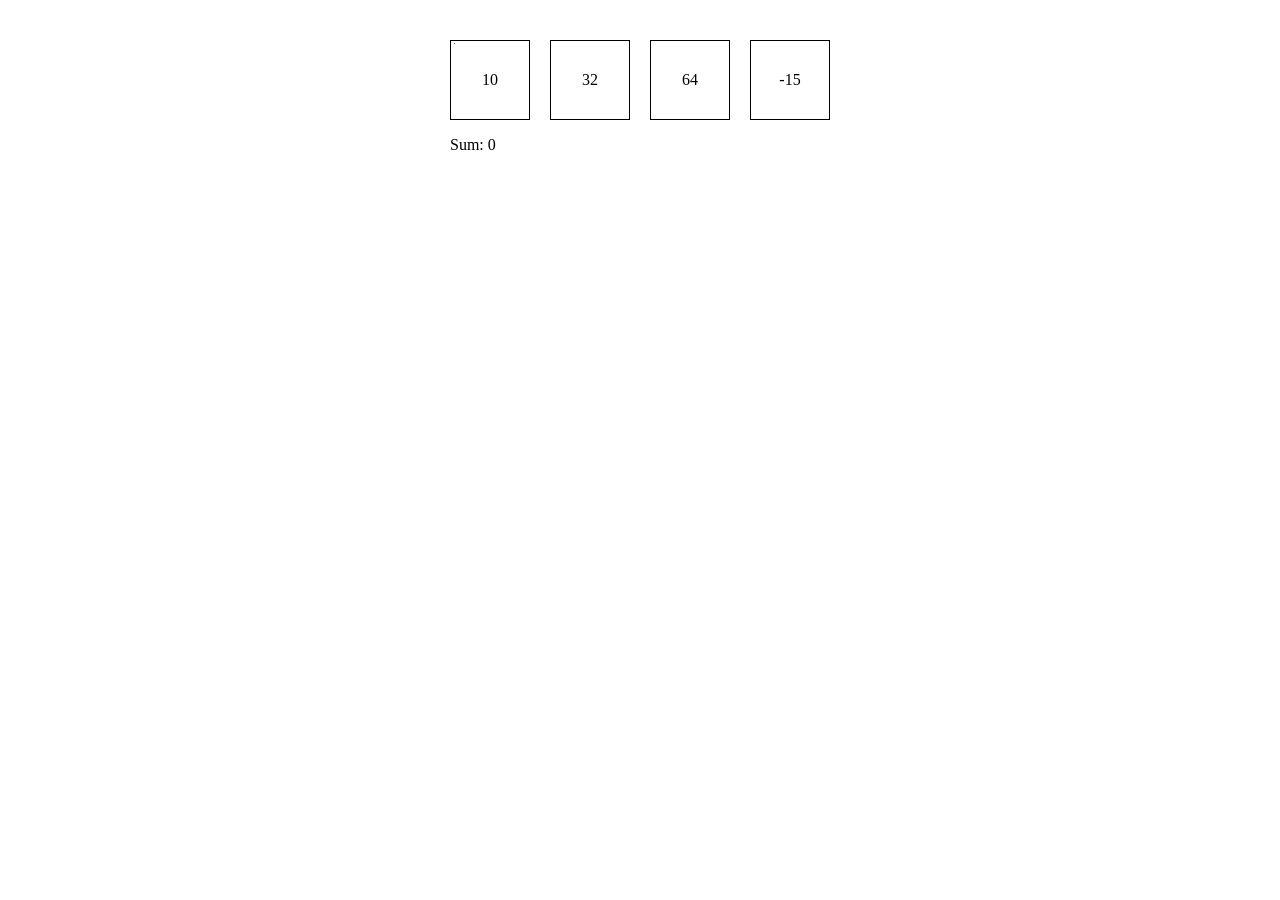
<file: wordskills-simulado01/tarefa01/index.html>
<!DOCTYPE html>
<html lang="pt-br">

<head>
    <meta charset="UTF-8">
    <meta name="viewport" content="width=device-width, initial-scale=1.0">
    <link rel="stylesheet" href="style.css">
    <title>Document</title>
</head>

<body>
    <div class="container">
        <div class="container-box">
            <input class="sr-only soma-10" type="checkbox" id="10">
            <label class="box" for="10">10</label>

            <input class="sr-only soma-32" type="checkbox" id="32">
            <label class="box" for="32">32</label>

            <input class="sr-only soma-64" type="checkbox" id="64">
            <label class="box" for="64">64</label>

            <input class="sr-only sub-15" type="checkbox" id="-15">
            <label class="box" for="-15">-15</label>
        </div>
        <p class="soma">Sum:</p>
    </div>
</body>

</html>
</file>
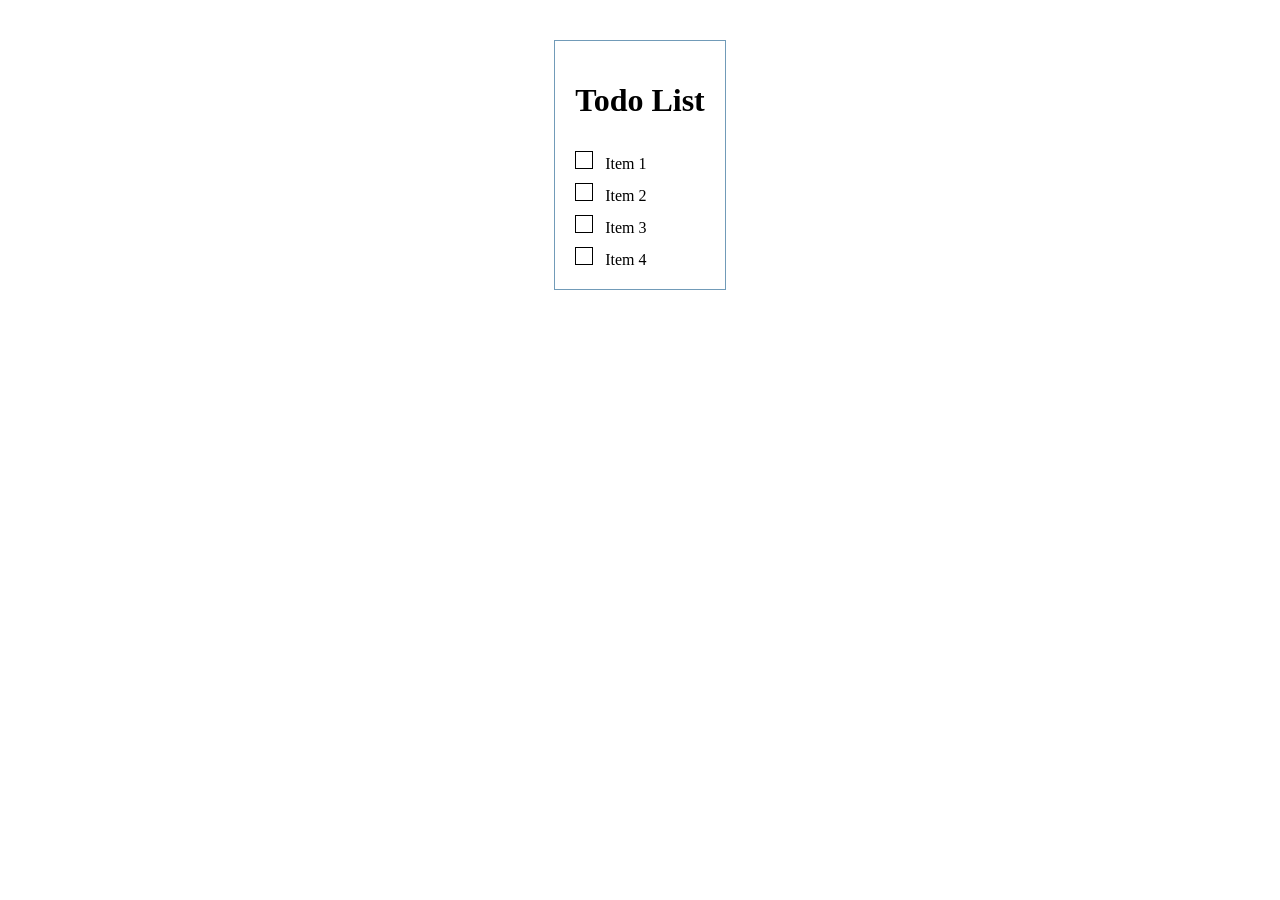
<file: wordskills-simulado01/tarefa02/index.html>
<!DOCTYPE html>
<html lang="pt-br">
<head>
    <meta charset="UTF-8">
    <meta name="viewport" content="width=device-width, initial-scale=1.0">
    <link rel="stylesheet" href="style.css">
    <title>Document</title>
</head>
<body>
    <div class="container">
        <h1>Todo List</h1>
        <div class="container-list">
            <input class="sr-only" type="checkbox" id="check1">
            <label for="check1">Item 1</label>

            <input class="sr-only" type="checkbox" id="check2">
            <label for="check2">Item 2</label>

            <input class="sr-only" type="checkbox" id="check3">
            <label for="check3">Item 3</label>

            <input class="sr-only" type="checkbox" id="check4">
            <label for="check4">Item 4</label>
        </div>
    </div>
</body>
</html>
</file>
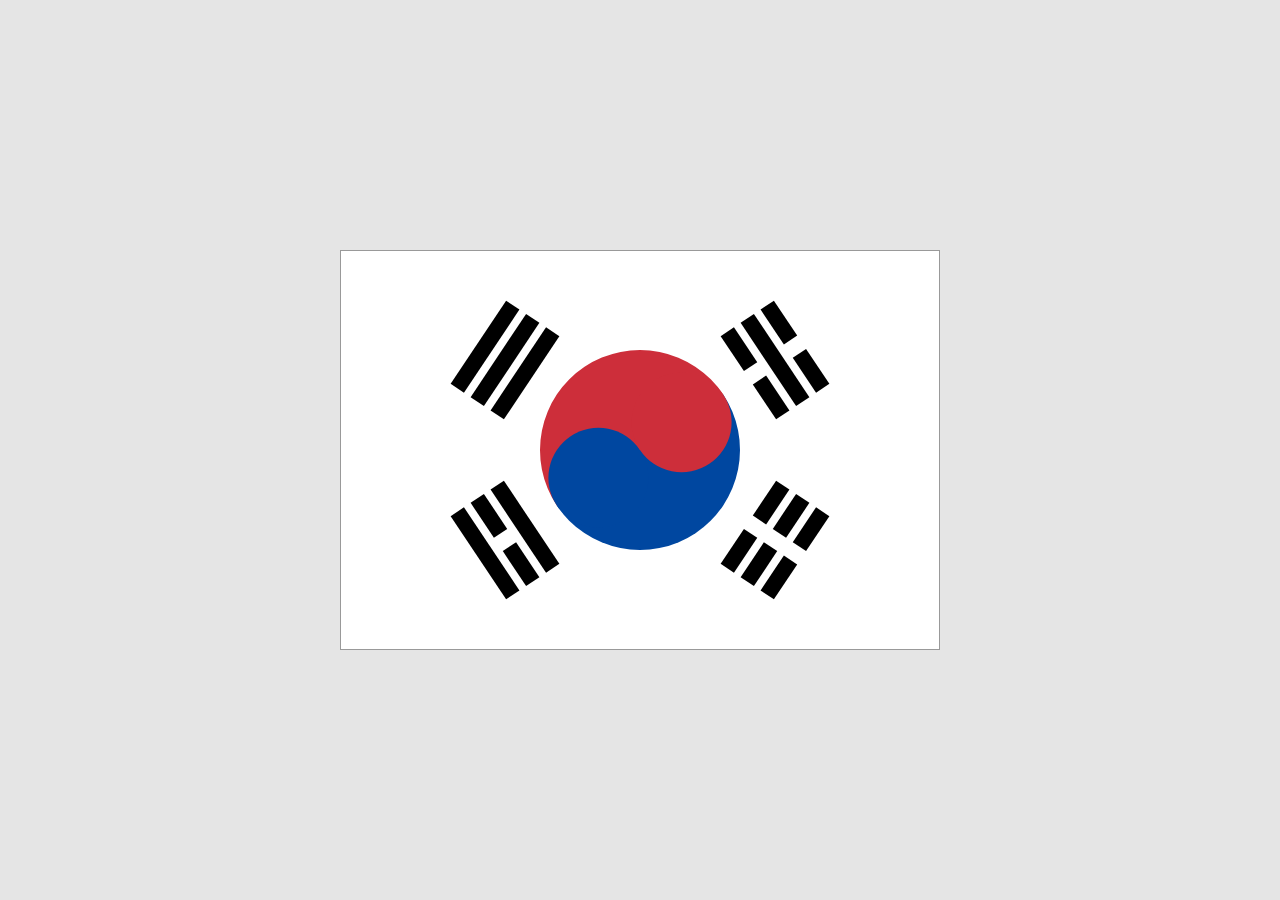
<file: wordskills-simulado01/tarefa03/index.html>
<!DOCTYPE html>
<html lang="en">

<head>
    <meta charset="UTF-8">
    <meta name="viewport" content="width=device-width, initial-scale=1.0">
    <link rel="stylesheet" href="style.css">
    <title>Document</title>
</head>

<body>

    <div class="bandeira">
        <div class="taeguk"></div>

        <div class="trigrama superior-esquerdo">
            <div class="barra"></div>
            <div class="barra"></div>
            <div class="barra"></div>
        </div>

        <div class="trigrama superior-direito">
            <div class="barra quebrada"></div>
            <div class="barra"></div>
            <div class="barra quebrada"></div>
        </div>

        <div class="trigrama inferior-esquerdo">
            <div class="barra"></div>
            <div class="barra quebrada"></div>
            <div class="barra"></div>
        </div>

        <div class="trigrama inferior-direito">
            <div class="barra quebrada"></div>
            <div class="barra quebrada"></div>
            <div class="barra quebrada"></div>
        </div>

    </div>

</body>

</html>
</file>
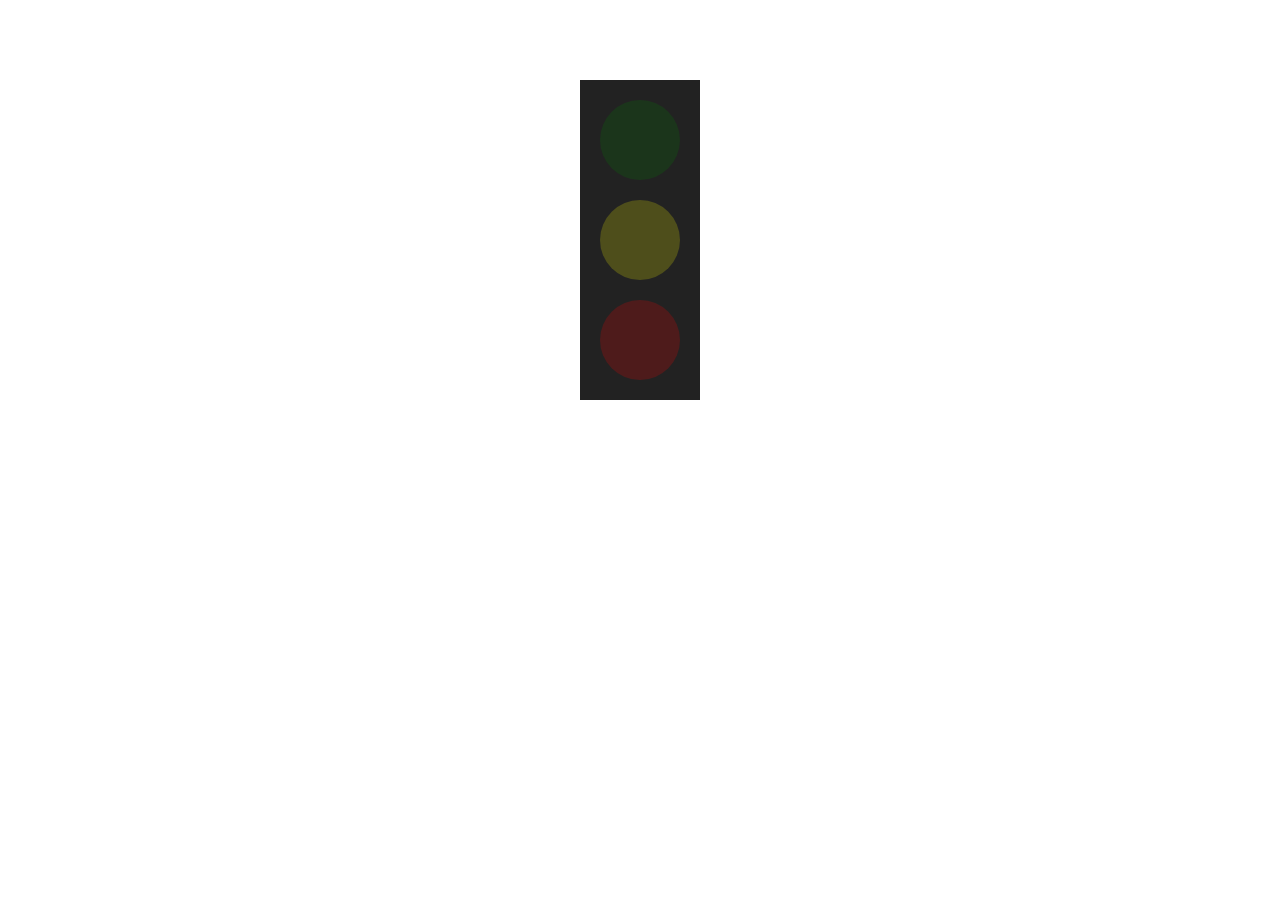
<file: wordskills-simulado01/tarefa04/index.html>
<!DOCTYPE html>
<html lang="en">
<head>
    <meta charset="UTF-8">
    <meta name="viewport" content="width=device-width, initial-scale=1.0">
    <link rel="stylesheet" href="style.css">
    <title>Document</title>
</head>
<body>
    <div class="container-semaforo">
        <div class="verde cor"></div>
        <div class="laranja cor"></div>
        <div class="vermelho cor"></div>
    </div>
</body>
</html>
</file>
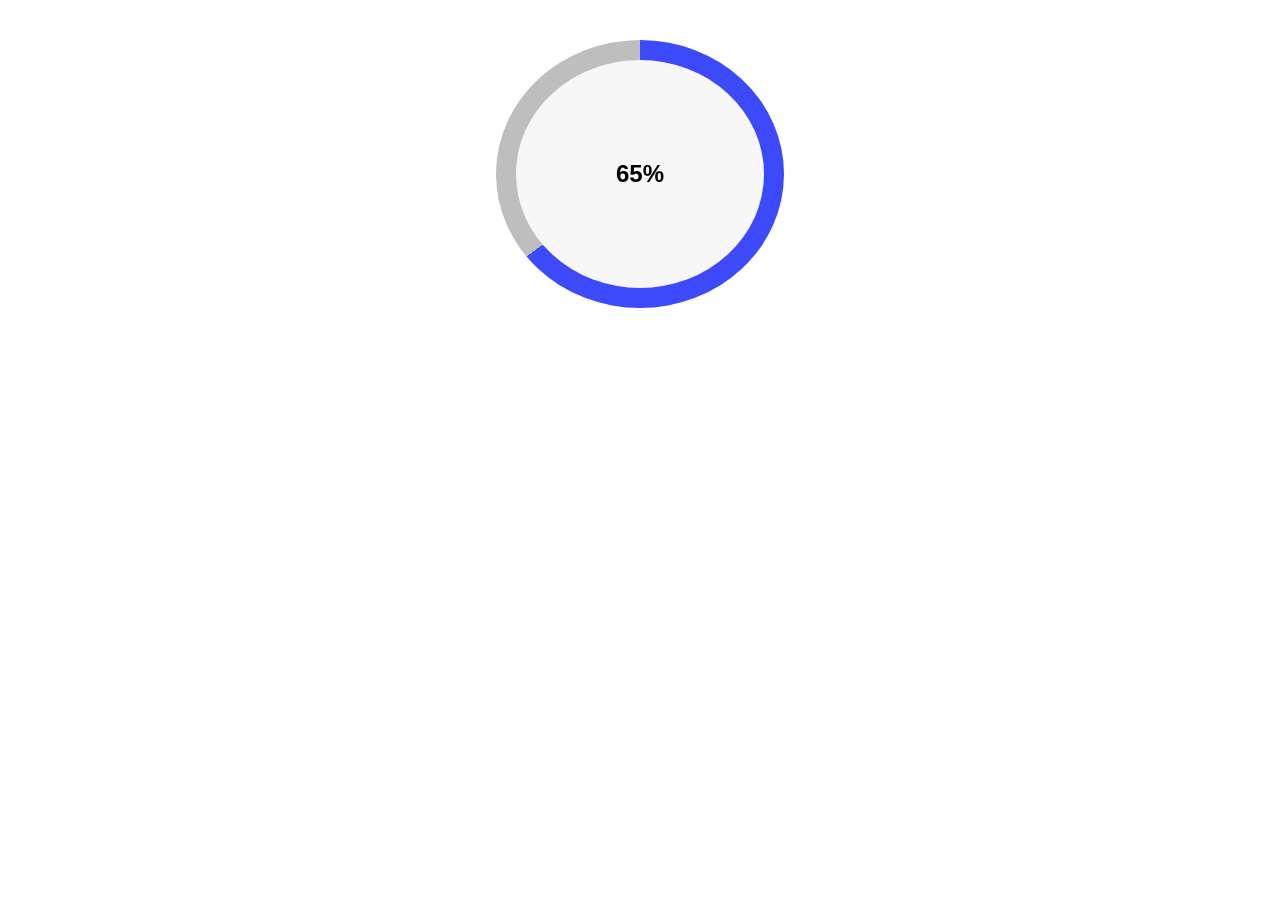
<file: wordskills-simulado01/tarefa05/index.html>
<!DOCTYPE html>
<html lang="pt-br">
<head>
    <meta charset="UTF-8">
    <meta name="viewport" content="width=device-width, initial-scale=1.0">
    <link rel="stylesheet" href="style.css">
    <title>Document</title>
</head>
<body>
    <div class="contorno-grafico">
        <div class="dado-grafico">65%</div>
    </div>
</body>
</html>
</file>
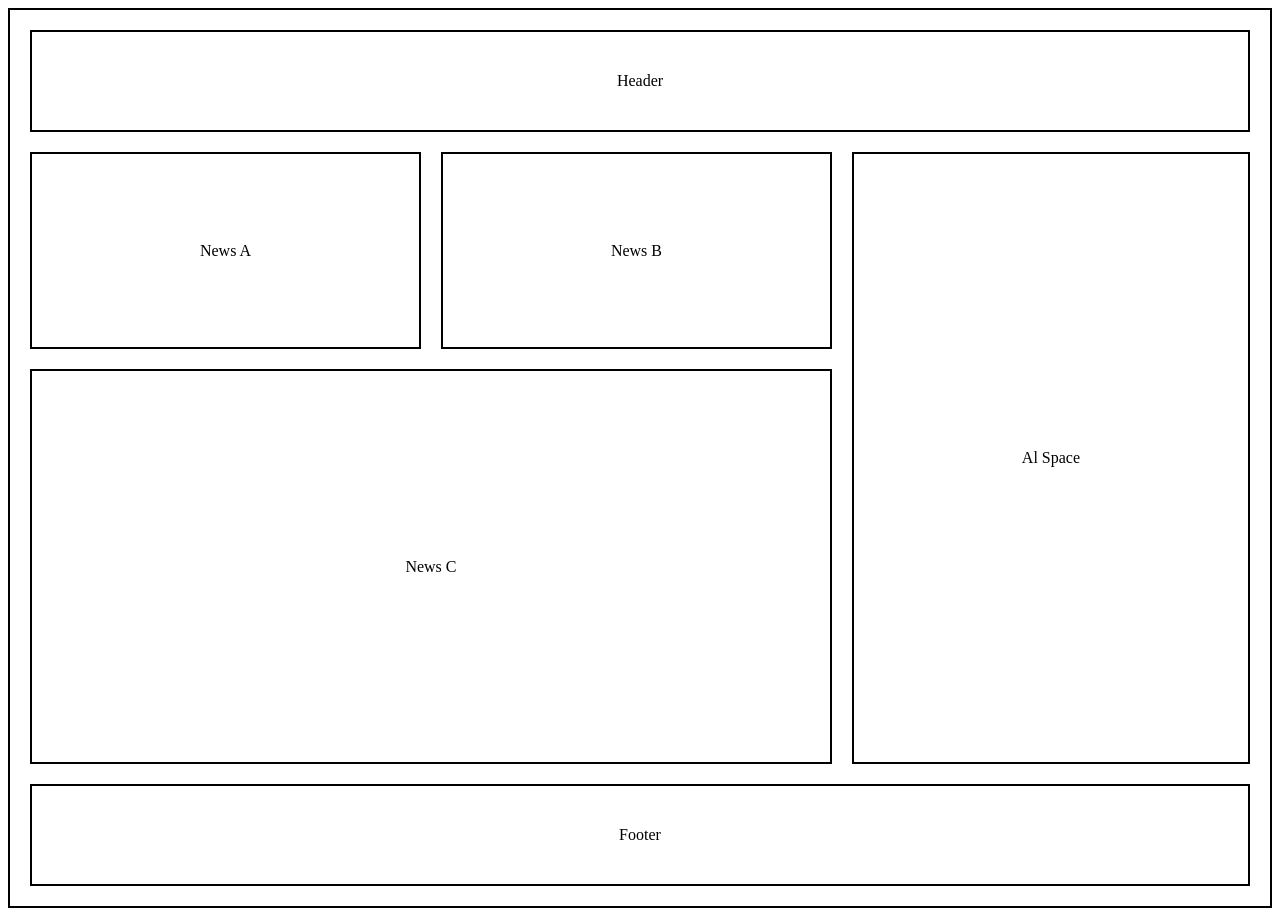
<file: wordskills-simulado01/tarefa06/index.html>
<!DOCTYPE html>
<html lang="en">

<head>
    <meta charset="UTF-8">
    <meta name="viewport" content="width=device-width, initial-scale=1.0">
    <link rel="stylesheet" href="style.css">
    <title>Document</title>
</head>

<body>
    <header class="header">Header</header>
    <section class="news-a">News A</section>
    <section class="news-b">News B</section>
    <section class="news-c">News C</section>
    <section class="al-space">Al Space</section>
    <footer class="footer">Footer</footer>
</body>

</html>
</file>
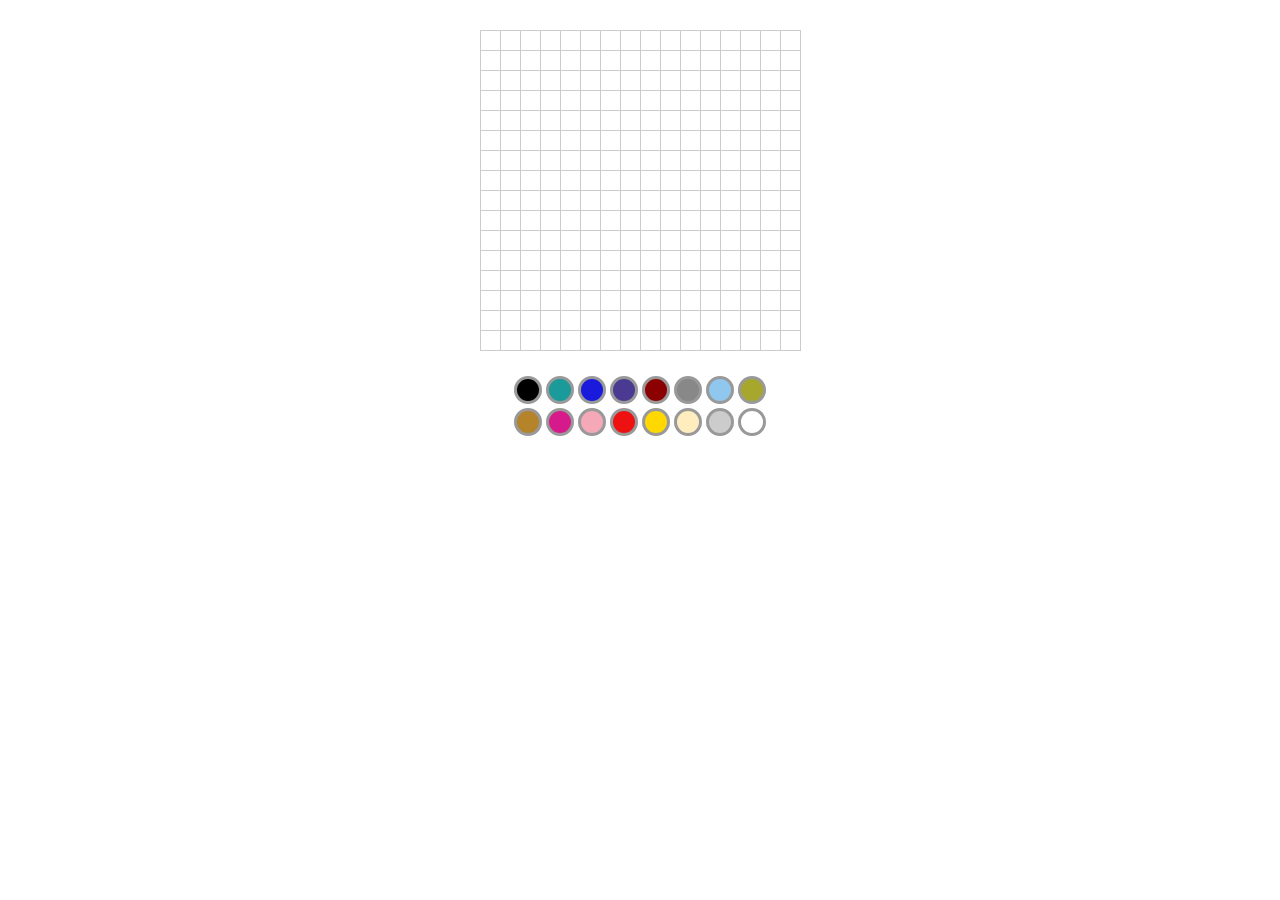
<file: wordskills-simulado02/tarefa-cores/index.html>
<!DOCTYPE html>
<html lang="en">

<head>
    <meta charset="UTF-8">
    <meta name="viewport" content="width=device-width, initial-scale=1.0">
    <link rel="stylesheet" href="style.css">
    <title>Document</title>
</head>

<body>
    <div id="grade"></div>
    <div id="paleta"></div>

    <script src="script.js"></script>
</body>

</html>
</file>
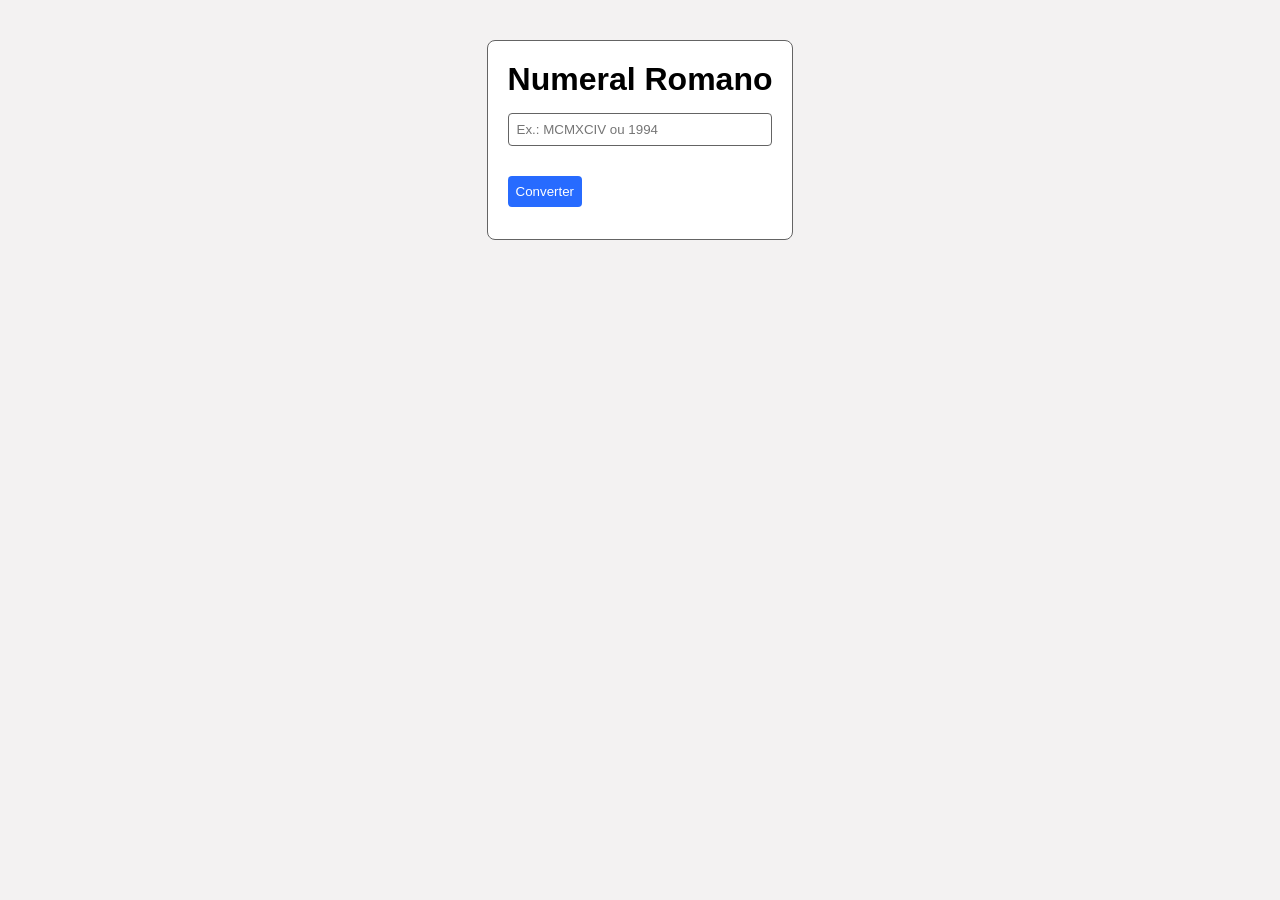
<file: wordskills-simulado02/tarefa01/index.html>
<!DOCTYPE html>
<html lang="en">

<head>
    <meta charset="UTF-8">
    <meta name="viewport" content="width=device-width, initial-scale=1.0">
    <link rel="stylesheet" href="style.css">
    <title>Document</title>
</head>

<body>
    <main>
        <h1>Numeral Romano</h1>
        <input type="text" id="entradaRomano" placeholder="Ex.: MCMXCIV ou 1994">
        <div class="resultado" id="resultadoRomano"></div>
        <button id="converter">Converter</button>
    </main>

    <script src="srcript_simplificado.js"></script>
</body>

</html>
</file>
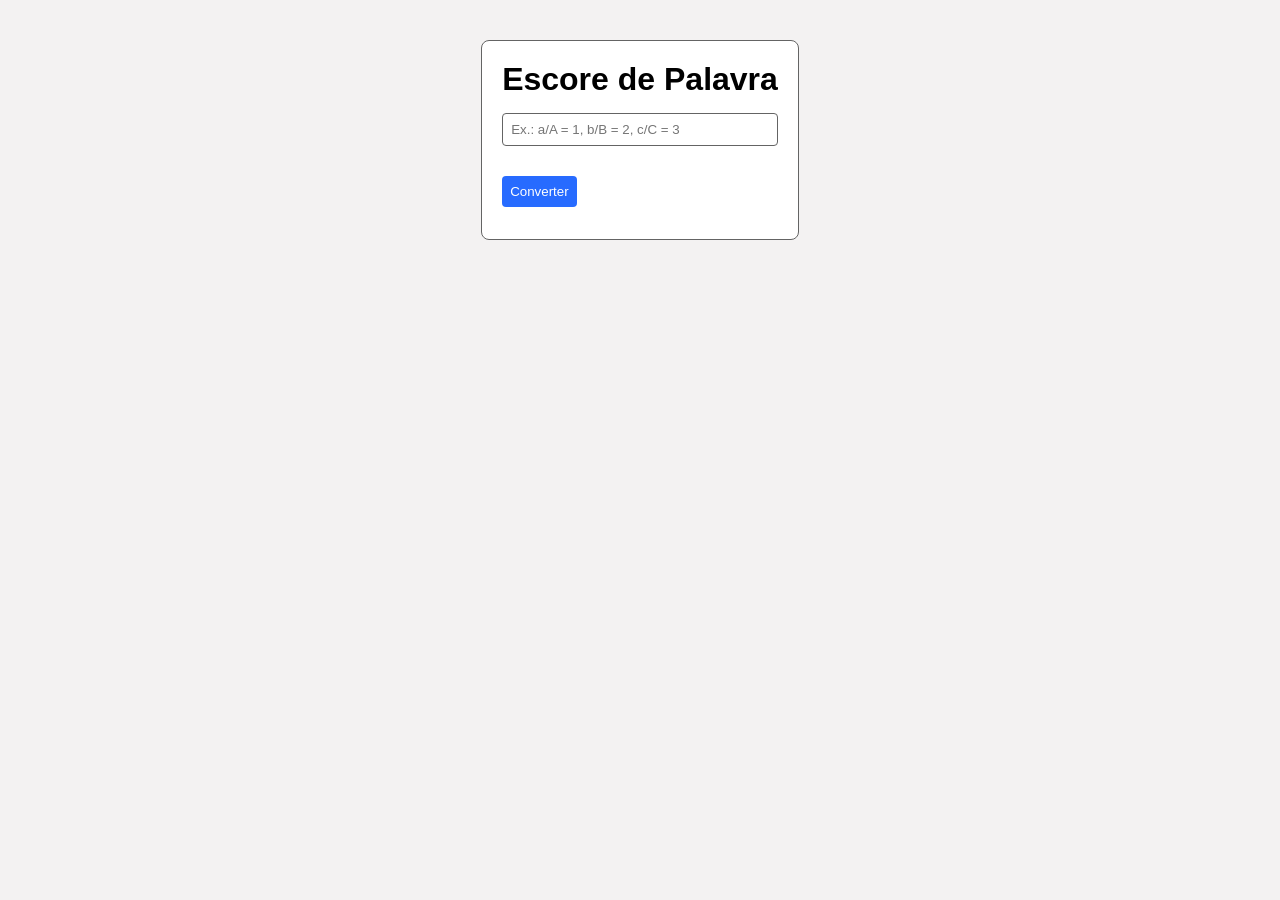
<file: wordskills-simulado02/tarefa02/index.html>
<!DOCTYPE html>
<html lang="en">

<head>
    <meta charset="UTF-8">
    <meta name="viewport" content="width=device-width, initial-scale=1.0">
    <link rel="stylesheet" href="style.css">
    <title>Document</title>
</head>

<body>
    <main>
        <h1>Escore de Palavra</h1>
        <input type="text" id="entradaValor" placeholder="Ex.: a/A = 1, b/B = 2, c/C = 3">
        <div class="resultado" id="resultadoValor"></div>
        <button id="converter">Converter</button>
    </main>

    <script src="script.js"></script>
</body>
</file>
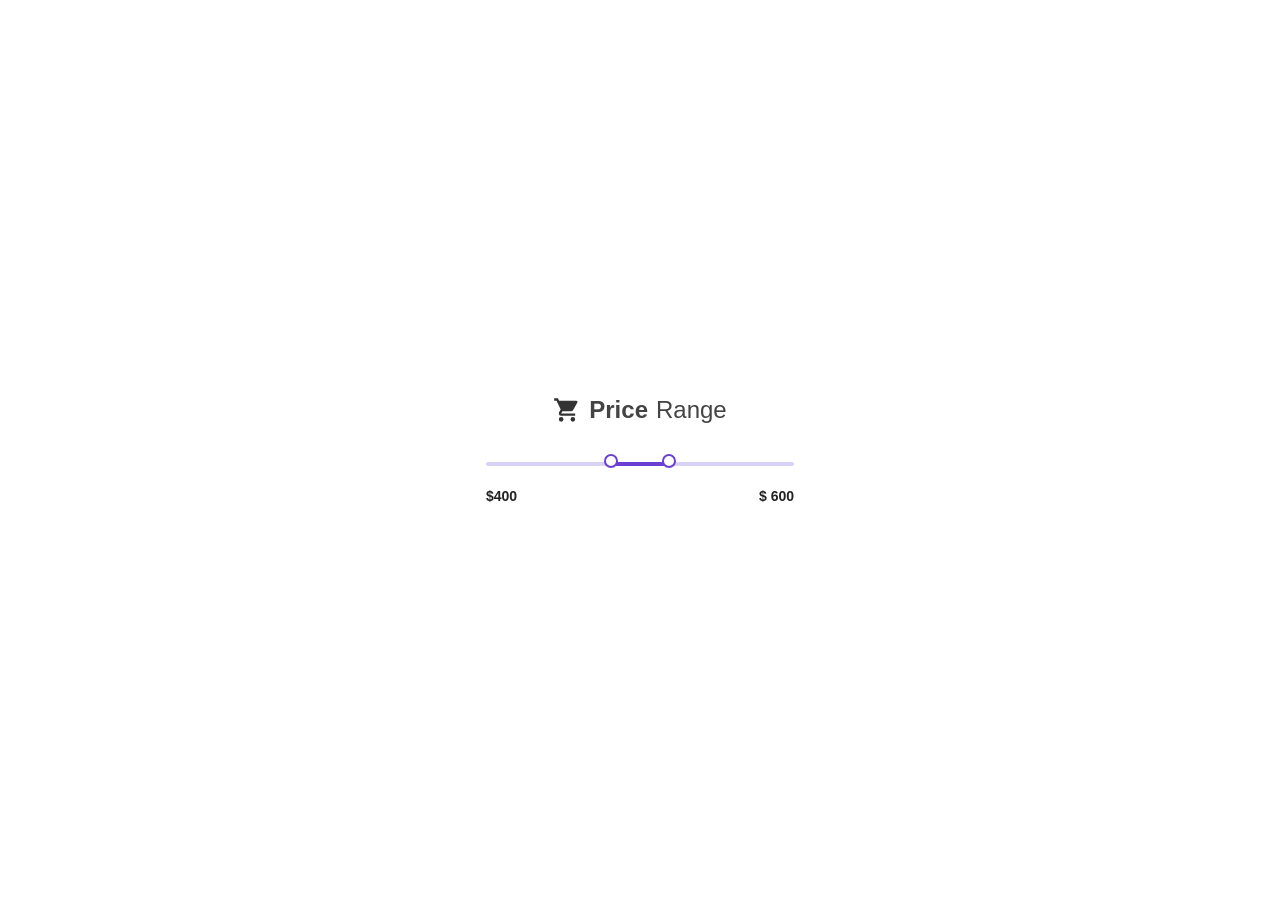
<file: wordskills-simulado02/tarefa03/index.html>
<!DOCTYPE html>
<html lang="en">

<head>
    <meta charset="UTF-8">
    <meta name="viewport" content="width=device-width, initial-scale=1.0">
    <link rel="stylesheet" href="style.css">
    <title>Document</title>
</head>

<body>
    <div class="card">
        <div class="titulo">
            <svg viewBox="0 0 24 24" aria-hidden="true">
                <path d="M7 18a2 2 0 1 0 0 4 2 2 0 0 0 0-4zm10 0a2 2 0 1 0 0 4 2 2 0 0 0 0-4zM1 2v2h2l3.6 7.6-1.4 2.4C5.1 14.3 5 14.6 5 15a2 2 0 0 0 2 2h12v-2H7.4a.25.25 0 0 1-.25-.25l.03-.12L8.1 13h7.45a2 2 0 0 0 1.75-1.03l3.58-6.49A1 1 0 0 0 20 4H5.2l-.94-2H1z" />
            </svg>
            <strong>Price</strong> <span>Range</span>
        </div>

        <div class="slider">
            <div class="trilho"></div>
            <div class="selecionado" id="selecionado"></div>
            <input type="range" id="minimo" min="0" max="1000" step="50" value="400">
            <input type="range" id="maximo" min="0" max="1000" step="50" value="600">
        </div>

        <div class="valores">
            <span id="textoMinimo">$ 400</span>
            <span id="textoMaximo">$ 600</span>
        </div>
    </div>
    <script src="script.js"></script>
</body>

</html>
</file>
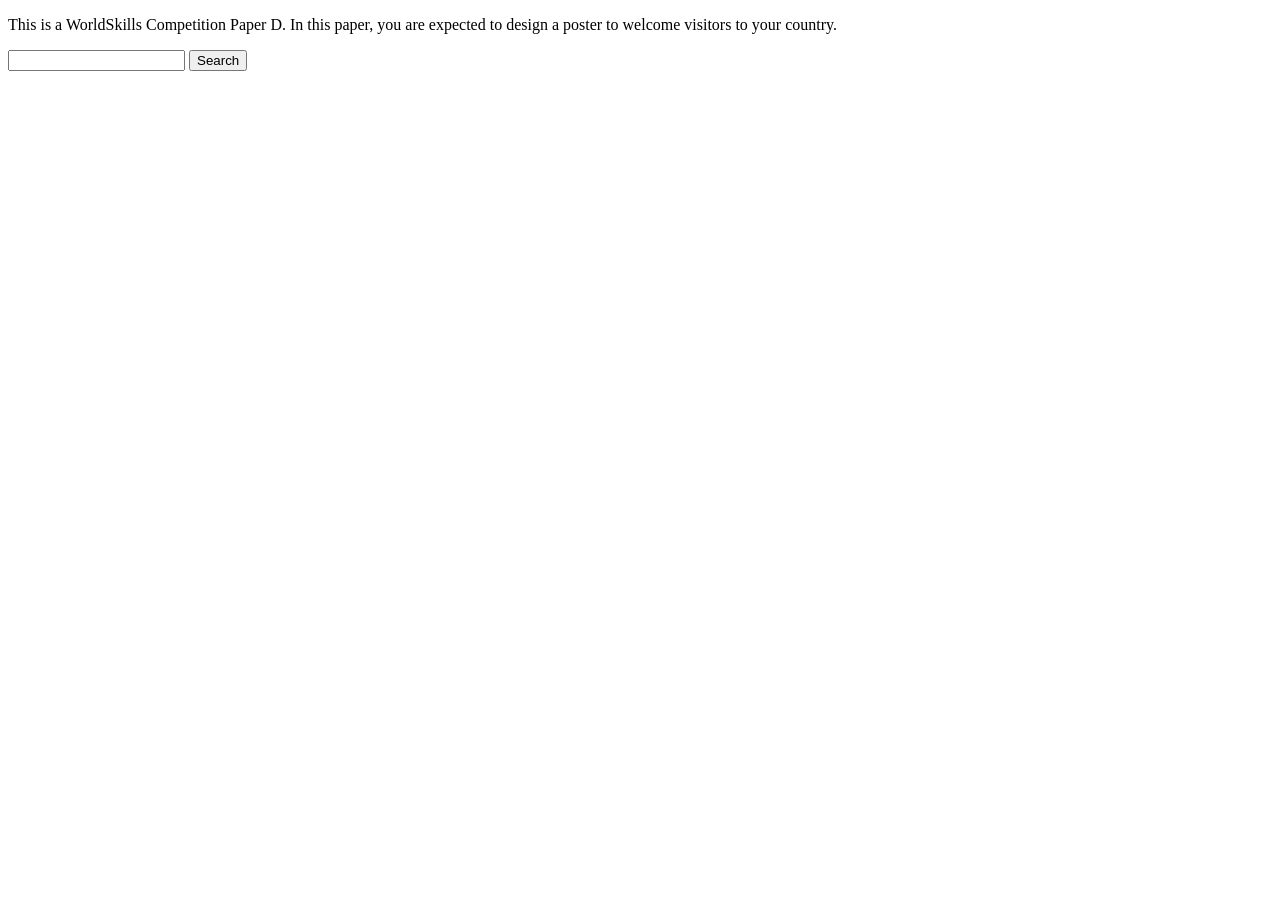
<file: wordskills-simulado02/tarefa05/index.html>
<!DOCTYPE html>
<html lang="pt-BR">

<head>
    <meta charset="UTF-8">
    <meta name="viewport" content="width=device-width, initial-scale=1.0">
    <title>Realçador de Palavras-Chave</title>
</head>

<body>
    <div class="container">
        <p id="texto">This is a WorldSkills Competition Paper D. In this paper, you are expected to design a poster to welcome visitors to your country.</p>
        <input type="text" id="input">
        <button id="buscar">Search</button>
        <p id="contador"></p>
    </div>
    <script src="script.js"></script>
</body>

</html>
</file>
<file: wordskills-simulado01/tarefa01/style.css>
body{
    margin: 0;
    padding: 0;
    box-sizing: border-box;

    display: flex;
    justify-content: center;
}

.container{
    counter-reset: soma;
}

.container-box{
    margin-top: 40px;
    display: flex;
    gap: 20px;
}

.sr-only{
    position: absolute;
    width: 1px;
    height: 1px;
    margin: -1;
    padding: 0;
    border: none;
    overflow: hidden;
    white-space: nowrap;
    clip: reot(0,0,0,0);
}

.box{
    margin: 0;
    border: solid 1px black;
    width: 78px;
    height: 78px;
    display: flex;
    align-items: center;
    justify-content: center;
    cursor: pointer;
    transition: .15s;
}

.sr-only:checked + .box{
    background-color: gold;
    border: solid 3px black;
}

.sr-only:focus-visible+ .box{
    outline: 3px dashed #0056b3;
}

.soma-10:checked + .box{
    counter-increment: soma 10;
}

.soma-32:checked + .box{
    counter-increment: soma 32;
}

.soma-64:checked + .box{
    counter-increment: soma 64;
}
.sub-15:checked + .box{
    counter-increment: soma -15;
}

.soma::after{
    content: ' ' counter(soma);
}
</file>
<file: wordskills-simulado01/tarefa02/style.css>
body {
  margin: 0;
  padding: 0;
  box-sizing: border-box;

  display: flex;
  justify-content: center;
}

.container {
  margin-top: 40px;
  display: flex;
  flex-direction: column;
  gap: 10px;
  padding: 20px;
  border: 1px solid #719bb8;
}

.container-list {
  display: flex;
  flex-direction: column;
  gap: 10px;
  transition: 1s;
}

.container-list label::before {
  content: "";
  display: inline-block;
  width: 16px;
  height: 16px;
  margin-right: 12px;
  border: 1.5px solid #000;
  transition: all 0.4s ease;
}

.container-list input:checked + label {
  text-decoration: line-through;
  font-style: italic;
  color: #888;
}

.container-list input:checked + label::before {
  content: "✓ ";
  border: none;
  width: auto;
  height: auto;
  font-width: bold;
  font-size: 20px;
  color: #555;
  margin-right: 10px;
  transform: scale(1.1);
}

.sr-only {
  position: absolute;
  width: 1px;
  height: 1px;
  margin: -1px;
  padding: 0;
  border: 0;
  overflow: hidden;
  white-space: nowrap;
  clip: rect(0, 0, 0, 0);
}
</file>
<file: wordskills-simulado01/tarefa03/style.css>
* {
  margin: 0;
  padding: 0;
  box-sizing: border-box;
}

body {
  min-height: 100vh;
  display: flex;
  justify-content: center;
  align-items: center;
  background-color: #e5e5e5;
}

/* ---------- Bandeira (proporção 3:2) ---------- */

.bandeira {
  position: relative;
  width: 600px;
  height: 400px;
  background-color: #fff;
  border: 1px solid #999;
}

/* ---------- Taegeuk (círculo vermelho e azul) ---------- */

.taeguk {
  position: absolute;
  top: 50%;
  left: 50%;
  width: 200px;
  height: 200px;
  border-radius: 50%;

  background: linear-gradient(#cd2e3a 50%, #0047a0 50%);

  transform: translate(-50%, -50%) rotate(-33.69deg);
}

.taeguk::before,
.taeguk::after {
  content: "";
  position: absolute;
  top: 50px;
  width: 100px;
  height: 100px;
  border-radius: 50%;
}

.taeguk::before {
  left: 0;
  background-color: #0047a0;
}

.taeguk::after {
  right: 0;
  background-color: #cd2e3a;
}

/* ---------- Trigramas ---------- */

.trigrama {
  position: absolute;
  top: 50%;
  left: 50%;
  width: 100px;
  height: 64px;
  display: flex;
  flex-direction: column;
  justify-content: space-between;
}

.barra {
  height: 16px;
  background-color: #000;
}

.barra.quebrada {
  display: flex;
  justify-content: space-between;
  background-color: transparent;
}

.barra.quebrada::after,
.barra.quebrada::before {
  content: "";
  width: 42px;
  background-color: #000;
}

.superior-esquerdo {
  transform: translate(-50%, -50%) translate(-135px, -90px) rotate(-56.31deg);
}

.superior-direito {
  transform: translate(-50%, -50%) translate(135px, -90px) rotate(56.31deg);
}

.inferior-esquerdo {
  transform: translate(-50%, -50%) translate(-135px, 90px) rotate(56.31deg);
}

.inferior-direito {
  transform: translate(-50%, -50%) translate(135px, 90px) rotate(-56.31deg);
}
</file>
<file: wordskills-simulado01/tarefa04/style.css>
body {
  margin: 0;
  padding: 0;
  box-sizing: border-box;

  display: flex;
  justify-content: center;
}

.container-semaforo {
  margin-top: 80px;
  background: #222222;
  padding: 20px;
  display: flex;
  flex-direction: column;
  gap: 20px;
}

.cor {
  padding: 40px;
  border-radius: 50%;
  opacity: 20%;
}

.vermelho {
  background: red;
  animation: vermelho 8s linear infinite;
}

.laranja {
  background: yellow;
  animation: amarelo 8s linear infinite;
}

.verde {
  background: green;
  animation: verde 8s linear infinite;
}

@keyframes verde {
  0% {
    opacity: 100%;
  }
  50% {
    opacity: 100%;
  }
  50.1% {
    opacity: 20%;
  }
  100% {
    opacity: 20%;
  }
}

@keyframes amarelo {
  0% {
    opacity: 20%;
  }
  50% {
    opacity: 20%;
  }
  50.1% {
    opacity: 100%;
  }
  62.5% {
    opacity: 100%;
  }
  62.6% {
    opacity: 20%;
  }
  100% {
    opacity: 20%;
  }
}

@keyframes vermelho {
  0% {
    opacity: 20%;
  }
  50% {
    opacity: 20%;
  }
  50.1% {
    opacity: 20%;
  }
  62.5% {
    opacity: 20%;
  }
  62.6% {
    opacity: 100%;
  }
  100% {
    opacity: 100%;
  }
  100.1% {
    opacity: 100%;
  }
}
</file>
<file: wordskills-simulado01/tarefa05/style.css>
body{
    margin: 0;
    padding: 0;
    font-family: Arial, Helvetica, sans-serif;
    font-weight: bold;
    box-sizing: border-box;

    display: flex;
    justify-content: center;
}

.contorno-grafico{
    margin-top: 40px;
    background: conic-gradient( rgb(61, 74, 252) 0% 65%, rgb(190, 190, 190) 65% 100%);
    padding: 20px;
    border-radius: 50%;
}

.dado-grafico{
    font-size: 1.5rem;
    background: #f7f7f7;
    padding: 100px;
    border-radius: 50%;
}
</file>
<file: wordskills-simulado01/tarefa06/style.css>
body {
  padding: 20px;
  box-sizing: border-box;
  font-family: cursive;

  border: 2px solid black;

  display: grid;
  grid-template:
    "header header header" 0.5fr
    "news-a news-b al-space" 1fr
    "news-c news-c al-space" 2fr
    "footer footer footer" 0.5fr;
  gap: 20px;

  min-height: 100vh;
}

header,
section,
footer {
  border: 2px solid black;
  padding: 40px;
  display: flex;
  justify-content: center;
  align-items: center;
}

.header {
  grid-area: header;
}

.news-a {
  grid-area: news-a;
}

.news-b {
  grid-area: news-b;
}

.news-c {
  grid-area: news-c;
}

.al-space {
  grid-area: al-space;
}

.footer {
  grid-area: footer;
}

@media (max-width: 480px) {
  body {
    padding: 20px;
    box-sizing: border-box;

    border: 2px solid black;

    display: grid;
    grid-template-areas:
      "header"
      "news-a"
      "al-space"
      "news-b"
      "news-c"
      "footer";
    gap: 20px;
  }
}
</file>
<file: wordskills-simulado02/tarefa-cores/style.css>
* {
  box-sizing: border-box;
}

body {
  font-family: Arial, Helvetica, sans-serif;
  background: #fff;
  display: flex;
  flex-direction: column;
  align-items: center;
  padding: 30px 15px;
  margin: 0;
}

#grade {
  display: grid;
  grid-template-columns: repeat(16, 20px);
  grid-template-rows: repeat(16, 20px);
  border-top: 1px solid #ccc;
  border-left: 1px solid #ccc;
  margin-bottom: 25px;
}

.quadro {
  width: 20px;
  height: 20px;
  background: #fff;
  border-right: 1px solid #ccc;
  border-bottom: 1px solid #ccc;
  cursor: pointer;
}

#paleta {
  display: grid;
  grid-template-columns: repeat(8, 28px);
  gap: 4px;
}

.cor {
  width: 28px;
  height: 28px;
  border-radius: 50%;
  border: 3px solid #999;
  cursor: pointer;
  padding: 0;
}

.cor.selecionado {
  border-color: #ffe100;
}
</file>
<file: wordskills-simulado02/tarefa01/style.css>
* {
  margin: 0;
  padding: 0;
  box-sizing: border-box;
}

body {
  font-family: Arial, Helvetica, sans-serif;
  min-height: 100vh;
  display: flex;
  justify-content: center;
  background-color: #f3f2f2;
}

main {
  margin-top: 40px;
  background: #fff;
  border: solid 1px rgb(100, 100, 100);
  border-radius: 8px;
  padding: 20px;
  height: 200px;
  display: flex;
  flex-direction: column;
  gap: 15px;
}

input {
  padding: 8px;
  border-radius: 4px;
  border: 1px solid rgb(100, 100, 100);
}

button {
  background: rgb(39, 107, 255);
  border: none;
  color: white;
  padding: 8px;
  border-radius: 4px;
  cursor: pointer;
  align-self: first baseline;
}
</file>
<file: wordskills-simulado02/tarefa02/style.css>
* {
  margin: 0;
  padding: 0;
  box-sizing: border-box;
}

body {
  font-family: Arial, Helvetica, sans-serif;
  min-height: 100vh;
  display: flex;
  justify-content: center;
  background-color: #f3f2f2;
}

main {
  margin-top: 40px;
  background: #fff;
  border: solid 1px rgb(100, 100, 100);
  border-radius: 8px;
  padding: 20px;
  height: 200px;
  display: flex;
  flex-direction: column;
  gap: 15px;
}

input {
  padding: 8px;
  border-radius: 4px;
  border: 1px solid rgb(100, 100, 100);
}

button {
  background: rgb(39, 107, 255);
  border: none;
  color: white;
  padding: 8px;
  border-radius: 4px;
  cursor: pointer;
  align-self: first baseline;
}
</file>
<file: wordskills-simulado02/tarefa03/style.css>
* {
  box-sizing: border-box;
}

body {
  font-family: Arial, Helvetica, sans-serif;
  background: #fff;
  display: flex;
  justify-content: center;
  align-items: center;
  min-height: 100vh;
  margin: 0;
}

.card {
  width: 320px;
}

.titulo {
  display: flex;
  align-items: center;
  justify-content: center;
  gap: 8px;
  font-size: 24px;
  color: #444;
  margin-bottom: 30px;
}

.titulo svg {
  width: 28px;
  height: 28px;
  fill: #333;
}

.titulo strong {
  font-weight: 700;
}

.titulo span {
  font-weight: 300;
}

.slider {
  position: relative;
  height: 20px;
  margin: 0 6px;
}

.trilho {
  position: absolute;
  top: 50%;
  left: 0;
  right: 0;
  height: 4px;
  transform: translateY(-50%);
  background: #d9d2f5;
  border-radius: 2px;
}

.selecionado {
  position: absolute;
  top: 50%;
  height: 4px;
  transform: translateY(-50%);
  background: #6a3fd6;
  border-radius: 2px;
}

.slider input[type="range"] {
  position: absolute;
  top: 0;
  left: 0;
  width: 100%;
  margin: 0;
  background: transparent;
  pointer-events: none;
  -webkit-appearance: none;
  appearance: none;
}

.slider input[type="range"]::-webkit-slider-thumb {
  -webkit-appearance: none;
  width: 14px;
  height: 14px;
  border-radius: 50%;
  background: #fff;
  border: 2px solid #6a3fd6;
  cursor: pointer;
  pointer-events: auto;
}

.slider input[type="range"]::-moz-range-thumb {
  width: 10px;
  height: 10px;
  border-radius: 50%;
  background: #fff;
  border: 2px solid #6a3fd6;
  cursor: pointer;
  pointer-events: auto;
}

.slider input[type="range"]::-webkit-slider-runnable-track {
  background: transparent;
}

.slide input[type="range"]::-moz-range-track {
  background: transparent;
}

.valores {
  display: flex;
  justify-content: space-between;
  margin: 14px 6px 0;
  font-weight: 700;
  font-size: 14px;
  color: #222;
}
</file>
